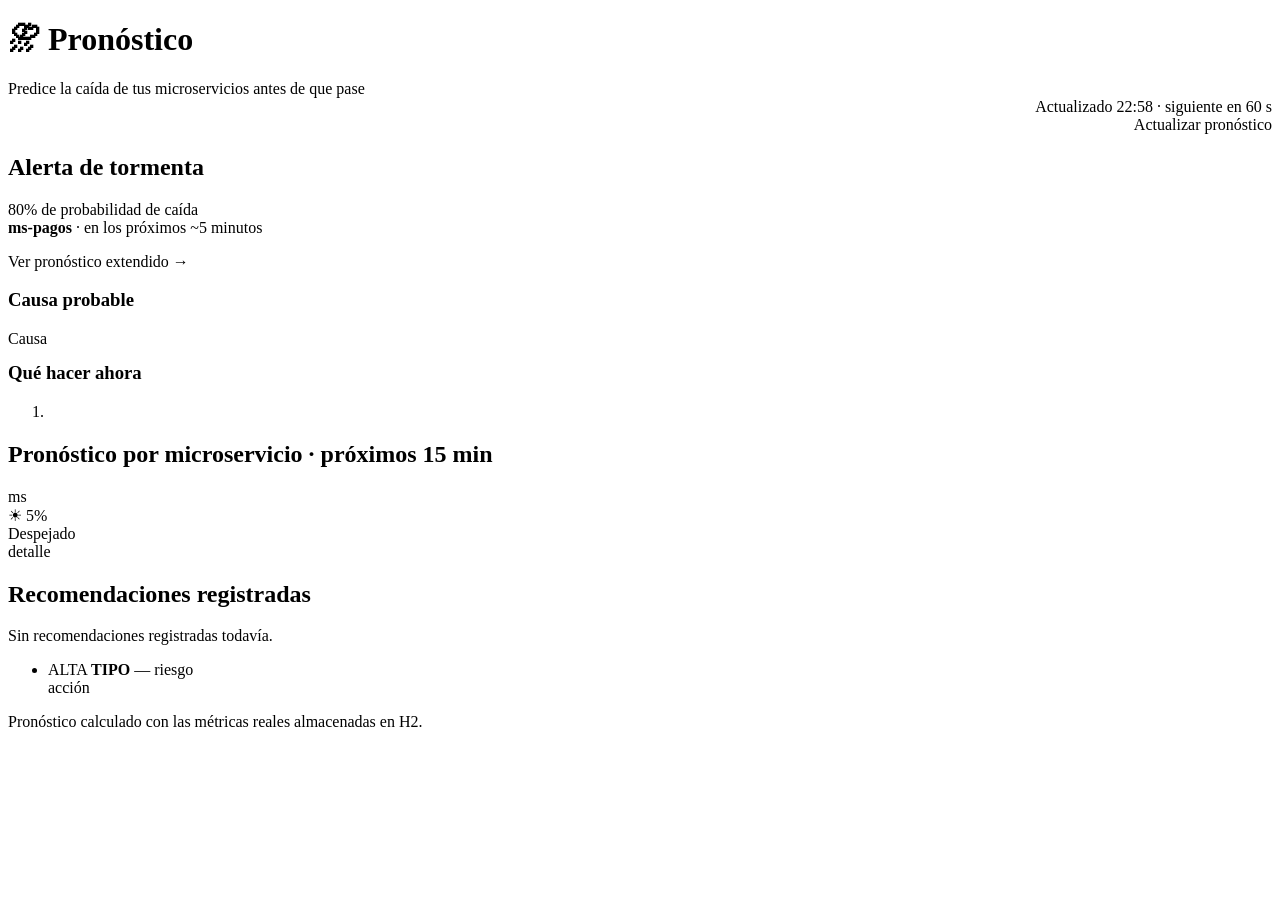
<file: consumereventos/src/main/resources/templates/index.html>
<!DOCTYPE html>
<html lang="es" xmlns:th="http://www.thymeleaf.org">
<head>
  <meta charset="UTF-8">
  <meta name="viewport" content="width=device-width, initial-scale=1">
  <title>Pronóstico — fallas de microservicios</title>
  <link rel="stylesheet" th:href="@{/css/app.css}">
</head>
<body>
<div class="wrap">
  <header class="top">
    <div>
      <h1>⛈ Pronóstico</h1>
      <div class="sub">Predice la caída de tus microservicios antes de que pase</div>
    </div>
    <div style="text-align:right">
      <div class="muted">Actualizado <span th:text="${hora}">22:58</span> · siguiente en <span id="cuenta" th:text="${refresco}">60</span> s
        <span class="badge" th:text="${iaActiva} ? 'Spring AI activo' : 'Modo reglas'"></span></div>
      <a class="btn" th:href="@{/}" style="margin-top:6px">Actualizar pronóstico</a>
    </div>
  </header>

  <section class="alert" th:if="${principal != null}">
    <div>
      <h2>Alerta de tormenta</h2>
      <div class="big"><span th:text="${principal.probabilidad}">80</span>% de probabilidad de caída</div>
      <div><b th:text="${principal.servicio}">ms-pagos</b> · <span th:text="${principal.estado}">en los próximos ~5 minutos</span></div>
      <p><a th:href="@{/pronostico/{s}(s=${principal.servicio})}">Ver pronóstico extendido →</a></p>
    </div>
    <div>
      <h3>Causa probable</h3>
      <div th:text="${principal.causa}">Causa</div>
      <h3 style="margin-top:14px">Qué hacer ahora</h3>
      <ol><li th:each="a : ${principal.acciones}" th:text="${a}"></li></ol>
    </div>
  </section>

  <h2 class="sec">Pronóstico por microservicio · próximos 15 min</h2>
  <div class="grid">
    <div class="card" th:each="p : ${pronosticos}" th:classappend="${p.nivel}">
      <a class="link" th:href="@{/pronostico/{s}(s=${p.servicio})}">
        <div class="sv" th:text="${p.servicio}">ms</div>
        <div class="pct"><span th:text="${p.icono}">☀</span> <span th:text="${p.probabilidad} + '%'">5%</span></div>
        <div class="tag" th:text="${p.estado}">Despejado</div>
        <div class="muted" th:text="${p.detalle}">detalle</div>
      </a>
    </div>
  </div>

  <h2 class="sec">Recomendaciones registradas</h2>
  <div class="card">
    <div class="muted" th:if="${recientes.isEmpty()}">Sin recomendaciones registradas todavía.</div>
    <ul class="hist" th:unless="${recientes.isEmpty()}">
      <li th:each="r : ${recientes}">
        <span class="sev" th:text="${r.severidad}">ALTA</span>
        <b th:text="${r.tipo}">TIPO</b> — <span th:text="${r.riesgo}">riesgo</span>
        <div class="muted" th:text="${r.accion}">acción</div>
      </li>
    </ul>
  </div>

  <div class="foot">Pronóstico calculado con las métricas reales almacenadas en H2.</div>
</div>
<script th:inline="javascript">
  let s = /*[[${refresco}]]*/ 60;
  const el = document.getElementById('cuenta');
  setInterval(() => { s--; if (s <= 0) location.reload(); else el.textContent = s; }, 1000);
</script>
</body>
</html>
</file>
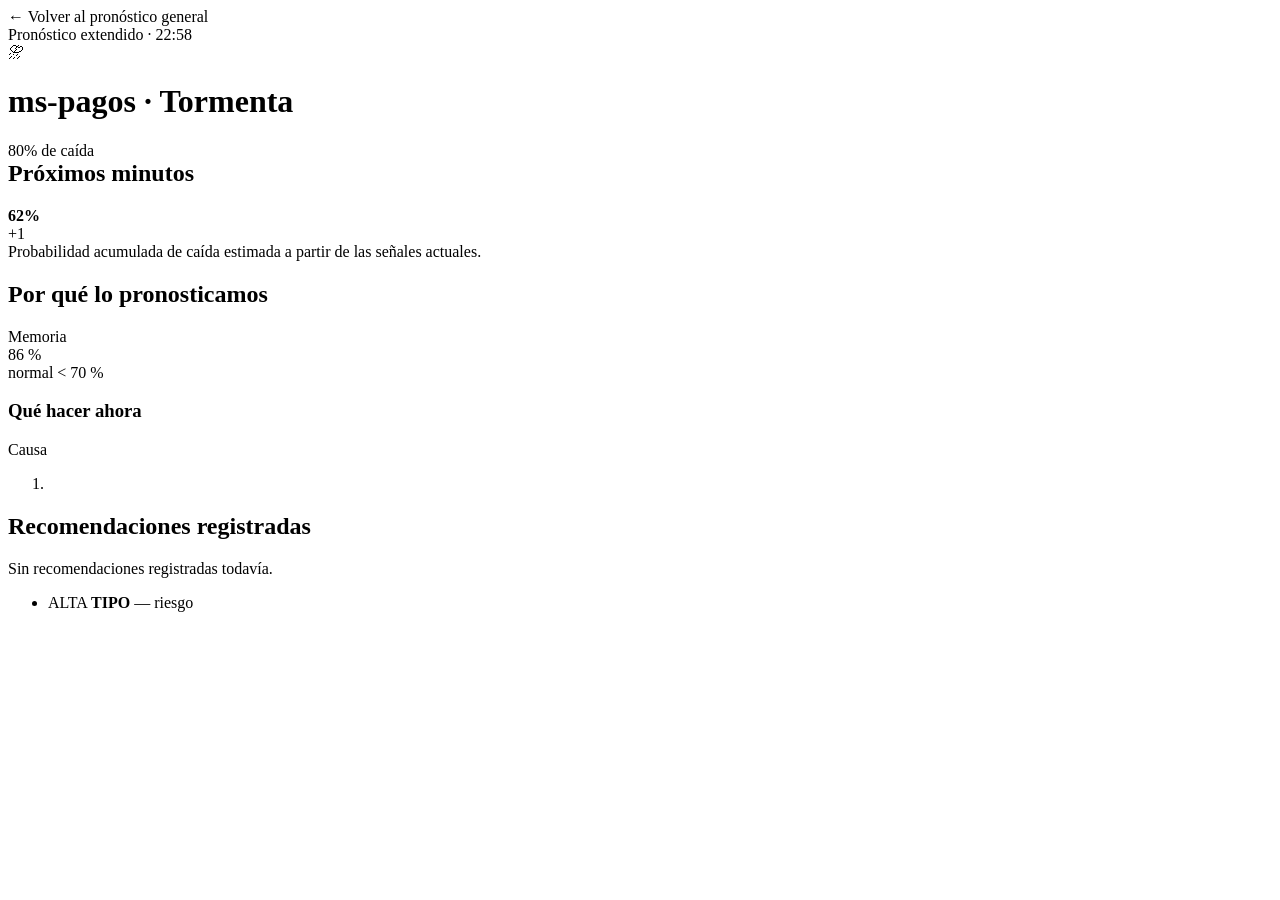
<file: consumereventos/src/main/resources/templates/extendido.html>
<!DOCTYPE html>
<html lang="es" xmlns:th="http://www.thymeleaf.org">
<head>
  <meta charset="UTF-8">
  <meta name="viewport" content="width=device-width, initial-scale=1">
  <title>Pronóstico extendido</title>
  <link rel="stylesheet" th:href="@{/css/app.css}">
</head>
<body>
<div class="wrap">
  <header class="top">
    <a th:href="@{/}" class="muted">← Volver al pronóstico general</a>
    <div class="muted">Pronóstico extendido · <span th:text="${hora}">22:58</span>
      <span class="badge" th:text="${p.generadoPorIa} ? 'Generado con Spring AI' : 'Modo reglas'"></span></div>
  </header>

  <div class="hero" th:classappend="${p.nivel}">
    <div class="icon" th:text="${p.icono}">⛈</div>
    <div>
      <h1><span th:text="${p.servicio}">ms-pagos</span> · <span class="tag" th:text="${#strings.capitalize(p.nivel)}">Tormenta</span></h1>
      <div class="pct"><span th:text="${p.probabilidad}">80</span>% <span class="sub" th:text="${p.estado}">de caída</span></div>
    </div>
  </div>

  <div class="card">
    <h2 class="sec" style="margin-top:0">Próximos minutos</h2>
    <div class="bars">
      <div class="bar" th:each="v, it : ${p.proyeccion}" th:classappend="${it.first} ? 'now'">
        <b th:text="${v} + '%'">62%</b>
        <div class="col" th:style="'height:' + ${v * 0.75} + '%'"></div>
        <span class="muted" th:text="${it.first} ? 'Ahora' : '+' + ${it.index}">+1</span>
      </div>
    </div>
    <div class="muted">Probabilidad acumulada de caída estimada a partir de las señales actuales.</div>
  </div>

  <h2 class="sec">Por qué lo pronosticamos</h2>
  <div class="sig">
    <div class="card" th:each="s : ${p.senales}" th:classappend="${s.nivel}">
      <div class="muted" th:text="${s.nombre}">Memoria</div>
      <div class="v" th:text="${s.valor}">86 %</div>
      <div class="muted">normal <span th:text="${s.normal}">&lt; 70 %</span></div>
    </div>
  </div>

  <div class="todo">
    <h3>Qué hacer ahora</h3>
    <div th:text="${p.causa}" class="muted" style="margin-bottom:6px">Causa</div>
    <ol><li th:each="a : ${p.acciones}" th:text="${a}"></li></ol>
  </div>

  <h2 class="sec">Recomendaciones registradas</h2>
  <div class="card">
    <div class="muted" th:if="${recientes.isEmpty()}">Sin recomendaciones registradas todavía.</div>
    <ul class="hist" th:unless="${recientes.isEmpty()}">
      <li th:each="r : ${recientes}">
        <span class="sev" th:text="${r.severidad}">ALTA</span>
        <b th:text="${r.tipo}">TIPO</b> — <span th:text="${r.riesgo}">riesgo</span>
      </li>
    </ul>
  </div>
</div>
</body>
</html>
</file>
